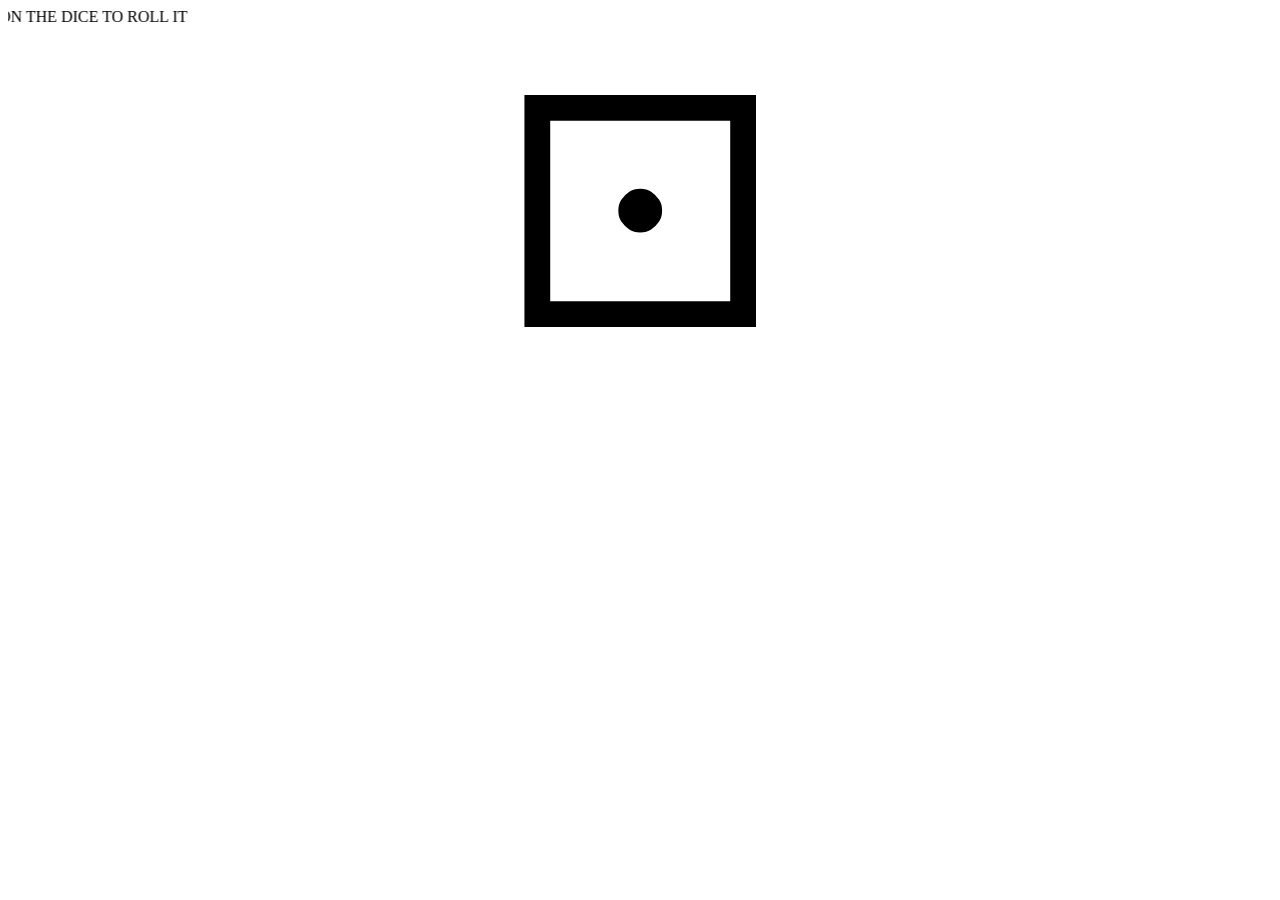
<file: index.html>
<!DOCTYPE html>
<html lang="en">
<head>
    <meta charset="UTF-8">
    <meta name="viewport" content="width=device-width, initial-scale=1.0">
    <link rel="stylesheet" href="style.css">
    <title>Document</title>
</head>
<body>
    
<marquee behavior="" direction="right" scrollamount="15">
    CLICK ON THE DICE TO ROLL IT
</marquee>

<div id="dice" onclick="startstop()"> </div>
<script src="script.js"></script>


</body>
</html>
</file>
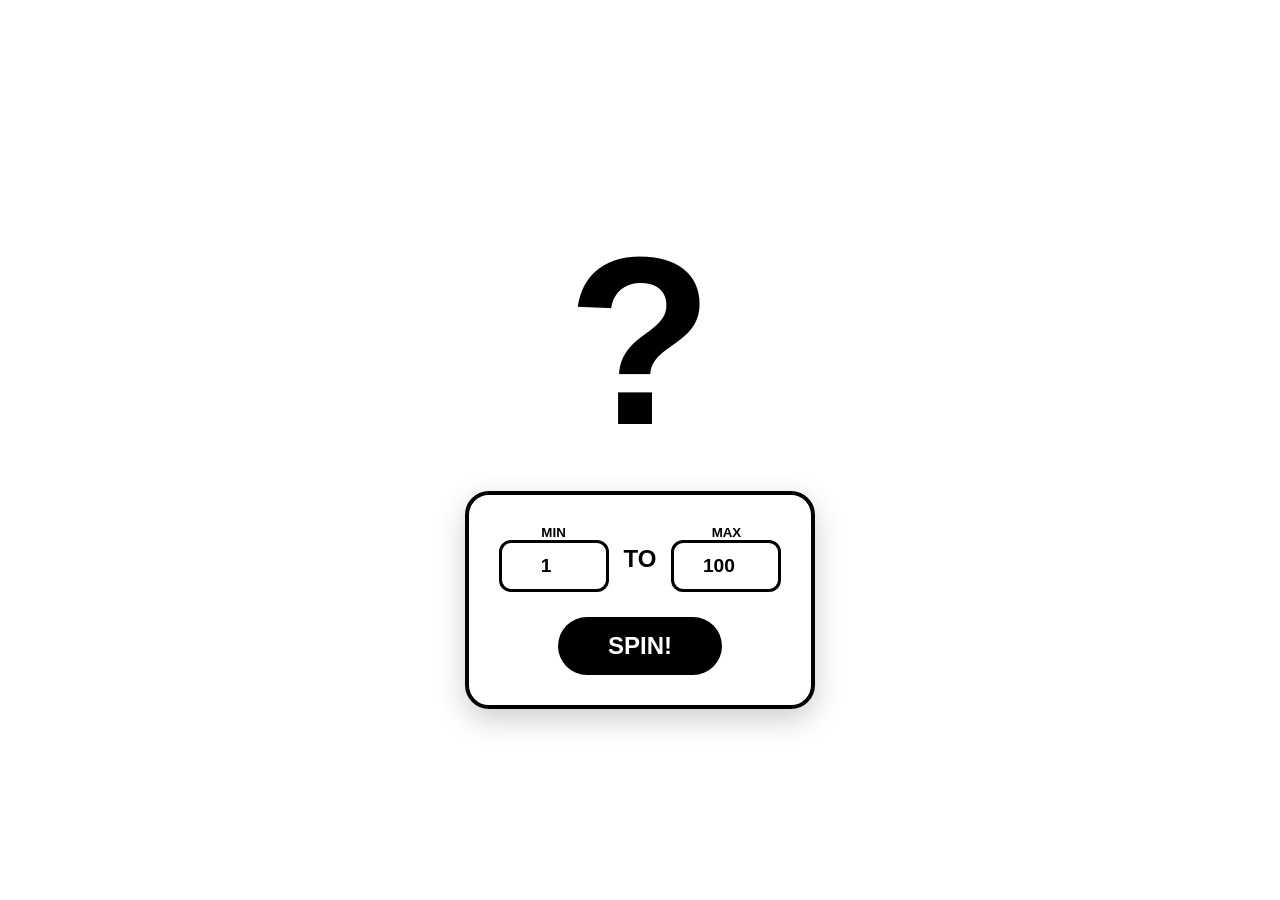
<file: project.html>
<!DOCTYPE html>
<html lang="en">
<head>
    <meta charset="UTF-8">
    <meta name="viewport" content="width=device-width, initial-scale=1.0">
    <title>Bright Random Picker</title>
    <style>
        :root {
            --bg-color: #ffffff;
            --text-color: #000000;
        }

        body {
            margin: 0;
            height: 100vh;
            display: flex;
            flex-direction: column;
            justify-content: center;
            align-items: center;
            font-family: sans-serif;
            background-color: var(--bg-color);
            transition: background-color 0.2s ease;
            color: var(--text-color);
            overflow: hidden;
        }

        .display-container {
            height: 300px;
            display: flex;
            justify-content: center;
            align-items: center;
        }

        #number-slot {
            font-size: 15rem;
            font-weight: 900;
            margin: 0;
            text-shadow: 2px 2px 0px rgba(255,255,255,0.5);
        }

        .ui-panel {
            background: rgba(255, 255, 255, 0.8);
            padding: 30px;
            border-radius: 24px;
            text-align: center;
            box-shadow: 0 10px 30px rgba(0,0,0,0.2);
            border: 4px solid #000;
        }

        .inputs {
            margin-bottom: 25px;
            display: flex;
            gap: 15px;
            justify-content: center;
            align-items: center;
            font-weight: bold;
        }

        input {
            width: 80px;
            border: 3px solid #000;
            padding: 12px;
            border-radius: 12px;
            font-size: 1.2rem;
            text-align: center;
            font-weight: bold;
        }

        button {
            padding: 15px 50px;
            font-size: 1.5rem;
            font-weight: 900;
            text-transform: uppercase;
            background: #000;
            color: #fff;
            border: none;
            border-radius: 50px;
            cursor: pointer;
        }

        button:active {
            transform: scale(0.9);
        }

        button:disabled {
            opacity: 0.3;
        }
    </style>
</head>
<body>

    <div class="display-container">
        <h1 id="number-slot">?</h1>
    </div>

    <div class="ui-panel">
        <div class="inputs">
            <div>
                <small style="display:block;">MIN</small>
                <input type="number" id="minRange" value="1">
            </div>
            <div style="font-size: 1.5rem;">TO</div>
            <div>
                <small style="display:block;">MAX</small>
                <input type="number" id="maxRange" value="100">
            </div>
        </div>
        <button id="startBtn" onclick="pickRandom()">Spin!</button>
    </div>

    <script>
        var isSpinning = false;
        var display = document.getElementById('number-slot');
        var btn = document.getElementById('startBtn');

        function getRandomInt(min, max) {
            return Math.floor(Math.random() * (max - min + 1)) + min;
        }

        function updateBackground() {
            var h = Math.floor(Math.random() * 360);
            document.body.style.backgroundColor = "hsl(" + h + ", 100%, 60%)";
        }

        function pickRandom() {
            if (isSpinning) return;

            var min = parseInt(document.getElementById('minRange').value) || 0;
            var max = parseInt(document.getElementById('maxRange').value) || 100;

            if (min >= max) {
                alert("Max must be bigger!");
                return;
            }

            isSpinning = true;
            btn.disabled = true;

            var finalTarget = getRandomInt(min, max);
            var currentIteration = 0;
            var totalIterations = 40;
            var currentDelay = 30;

            function runSpin() {
                display.innerText = getRandomInt(min, max);
                
                updateBackground();

                if (currentIteration > totalIterations * 0.5) {
                    currentDelay += (currentIteration * 0.9);
                }

                currentIteration++;

                if (currentIteration < totalIterations) {
                    setTimeout(runSpin, currentDelay);
                } else {
                    display.innerText = finalTarget;
                    document.body.style.backgroundColor = "hsl(" + Math.random() * 360 + ", 100%, 50%)";
                    isSpinning = false;
                    btn.disabled = false;
                }
            }

            runSpin();
        }
    </script>
</body>
</html>
</file>
<file: style.css>
body{
    text-align: center;
    font-family: Cambria, Cochin, Georgia, Times, 'Times New Roman', serif;
}

#dice{
    font-size: 320px;
}


#dice:hover{
    cursor: pointer;
}
</file>
